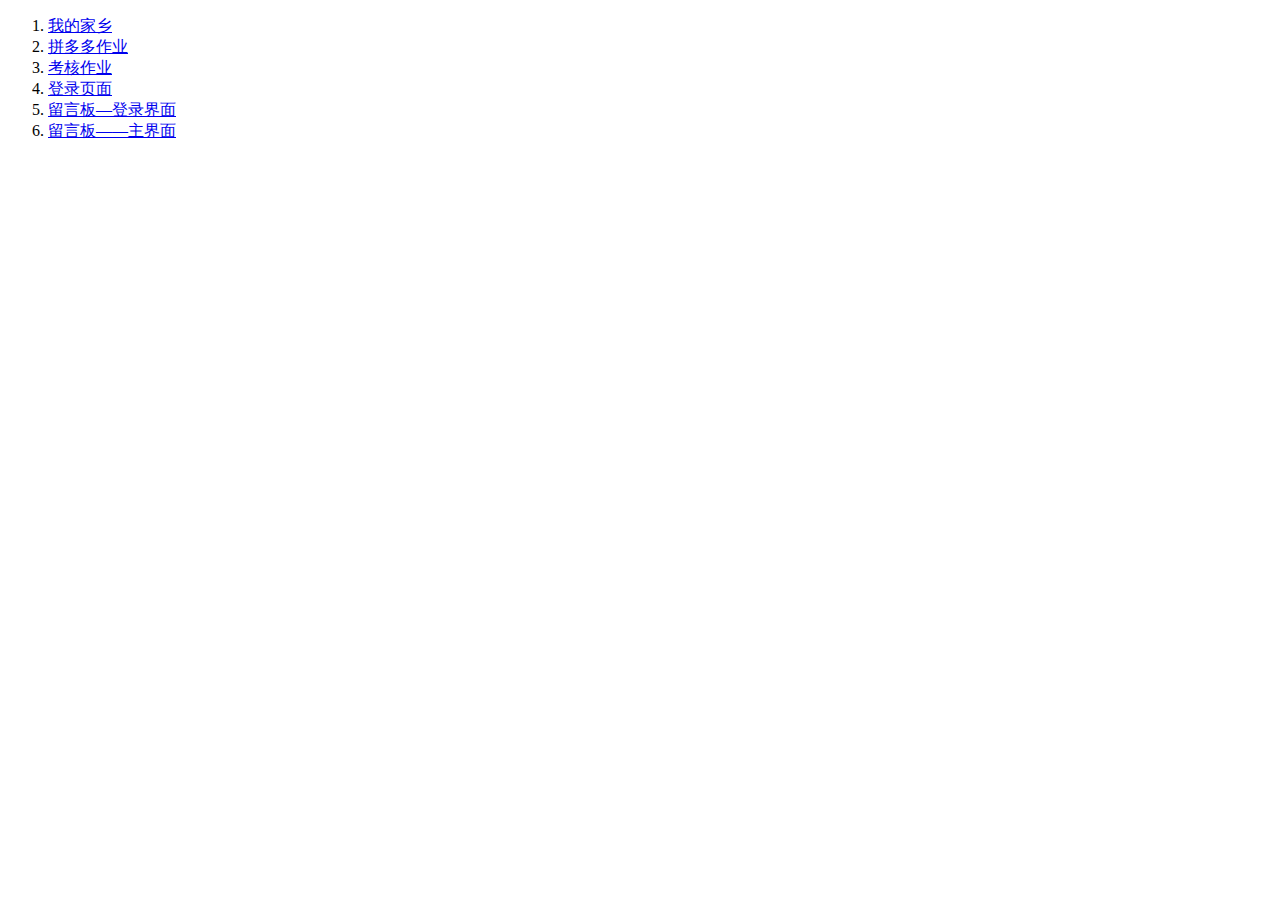
<file: index.html>
<!DOCTYPE html>
<html lang="en">
<head>
    <meta charset="UTF-8">
    <meta http-equiv="X-UA-Compatible" content="IE=edge">
    <meta name="viewport" content="width=device-width, initial-scale=1.0">
    <title>Document</title>
</head>
<body>
    <ol>
        <li><a href="./jiaxiang/cs.html">我的家乡</a></li>
        <li><a href="./pingduoduo/pingduoduo.html">拼多多作业</a></li>
        <li><a href="./kh/kaohe.html">考核作业</a></li>
        <li><a href="./denglu/denglu.html">登录页面</a></li>
        <li><a href="./登陆页面/deng.html">留言板—登录界面</a></li>
        <li><a href="./留言板/liu.html">留言板——主界面</a></li>
    </ol>
</body>
</html>
</file>
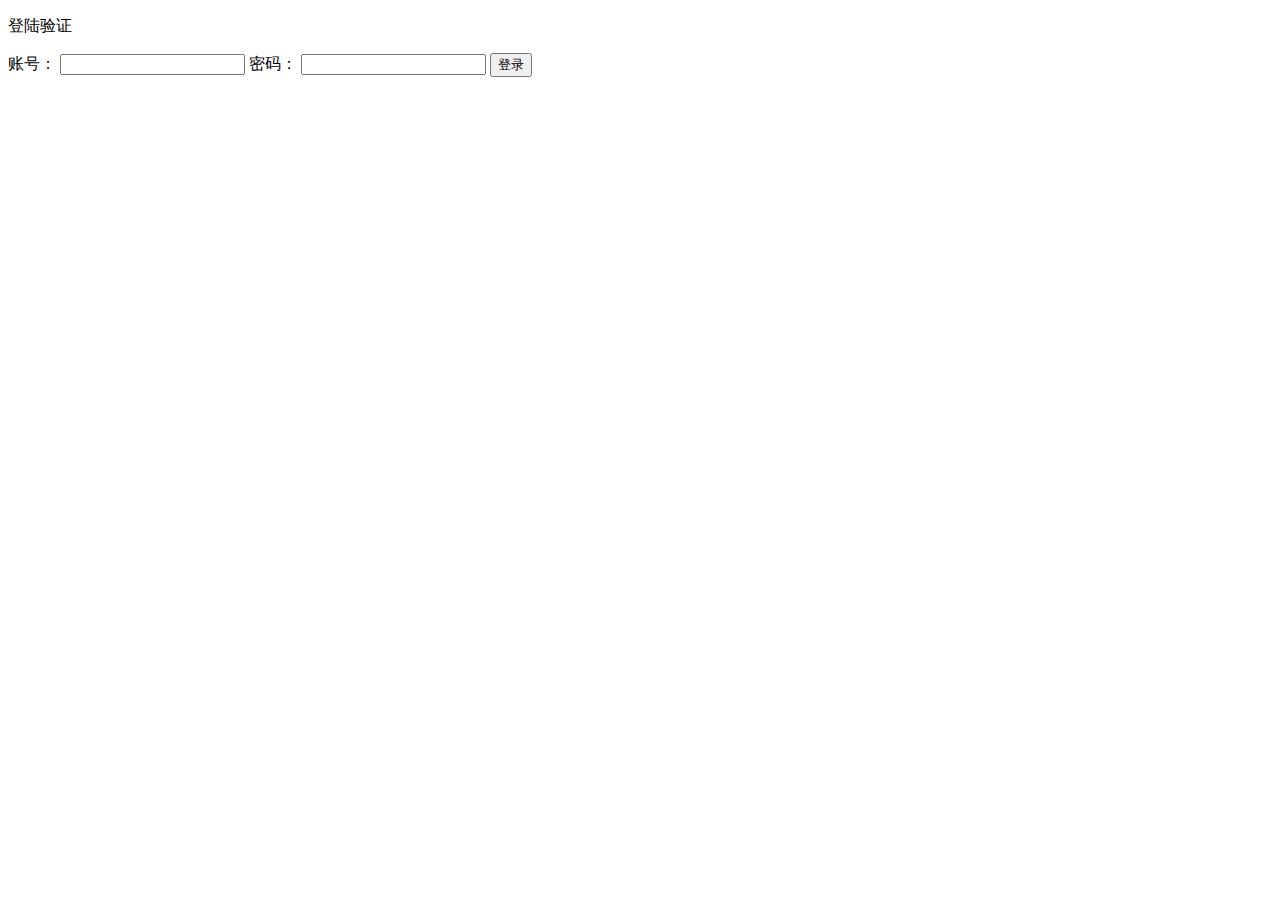
<file: denglu/denglu.html>
<!DOCTYPE html>
<html lang="en">
<head>
     <meta charset="UTF-8">
     <title>Document</title>
</head>
<body>
     <script type="text/javascript">
         function check() {
             if(document.getElementById("username").value=="") {
                 alert("没有输入用户名！");
                 return false;
            } else if(document.getElementById("password").value=="") {
                 alert("没有输入密码！");
                 return false;
            } else if(document.getElementById("password").value=="123"&& document.getElementById("username").value=="root"){
                 alert("欢迎回来");
                 return true;
            }else {
                 alert("账号密码错误")
                 return false;
             }

         }
     </script>
    <p>登陆验证</p>
    账号： <input type="text" id="username">
    密码： <input type="password" id="password" >
     <button input type="submit" onclick="check()">登录</button>
     </form>    
</body>
</html>
</file>
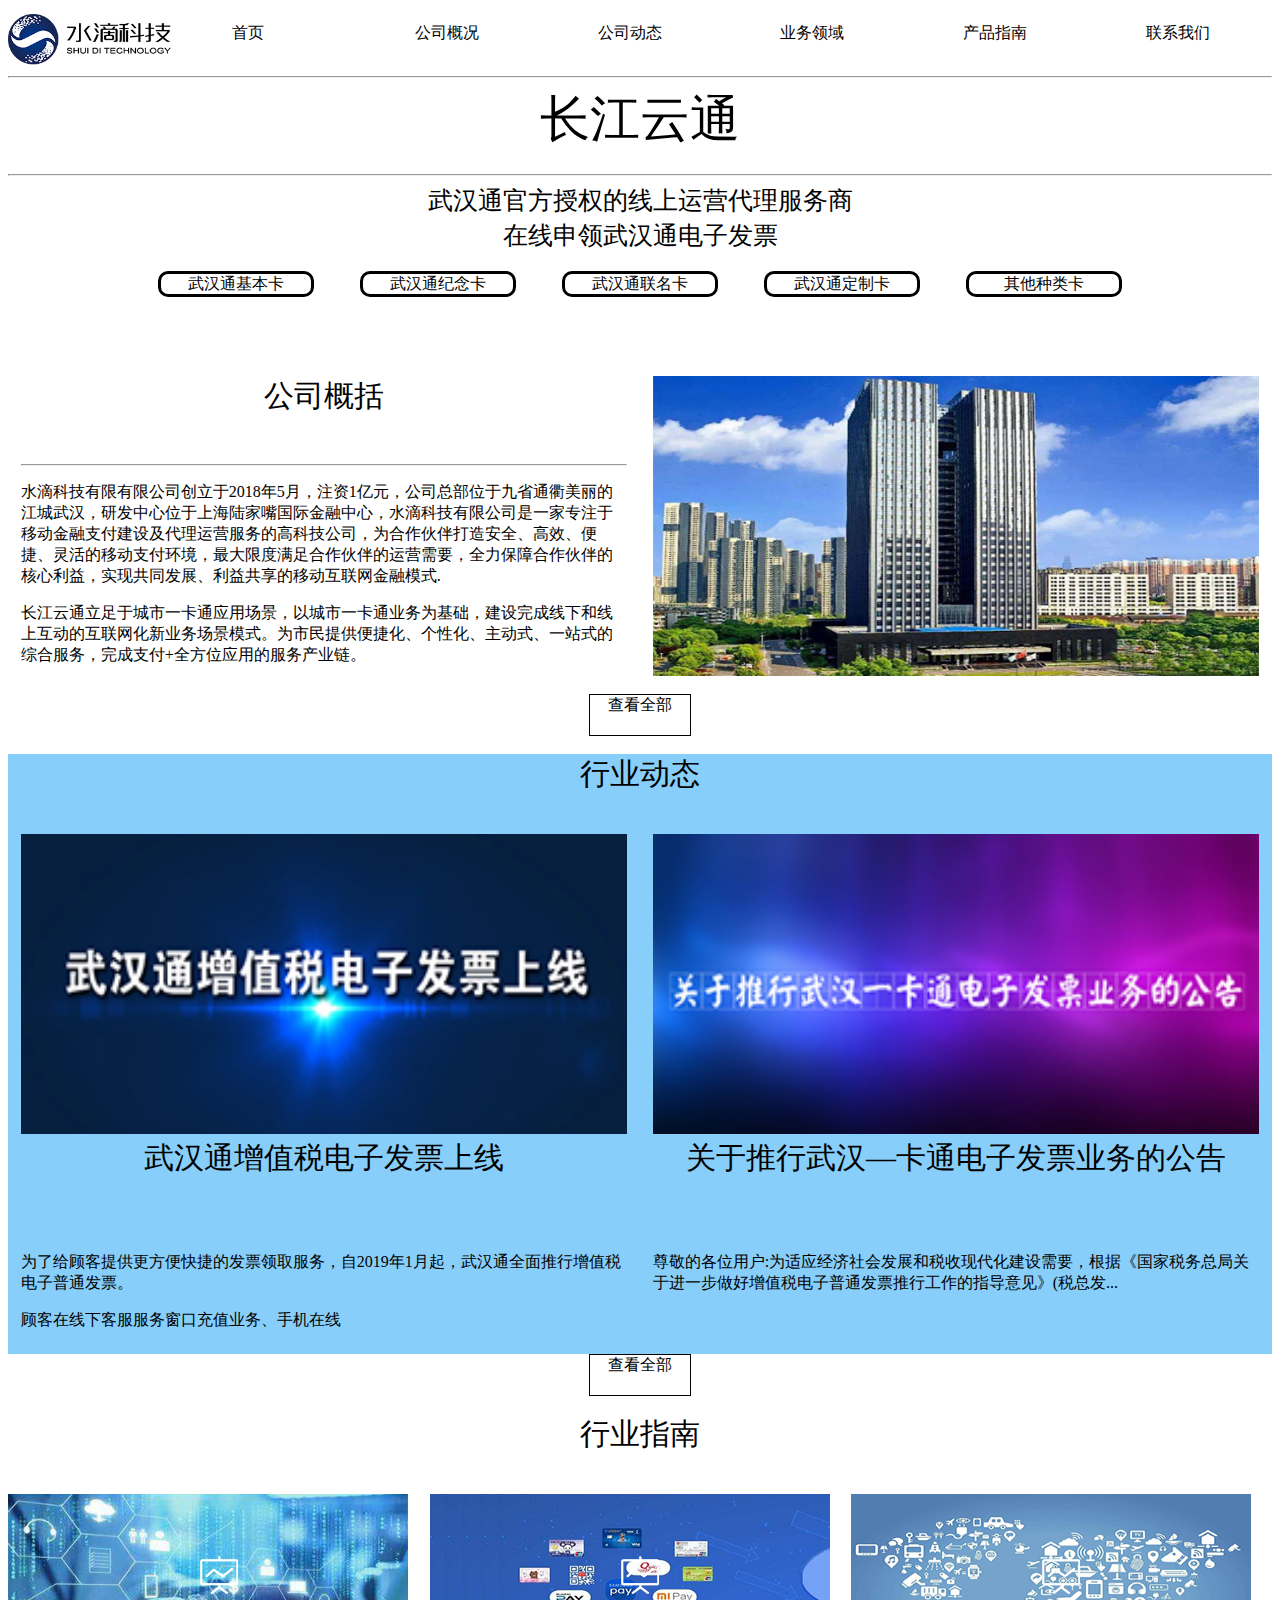
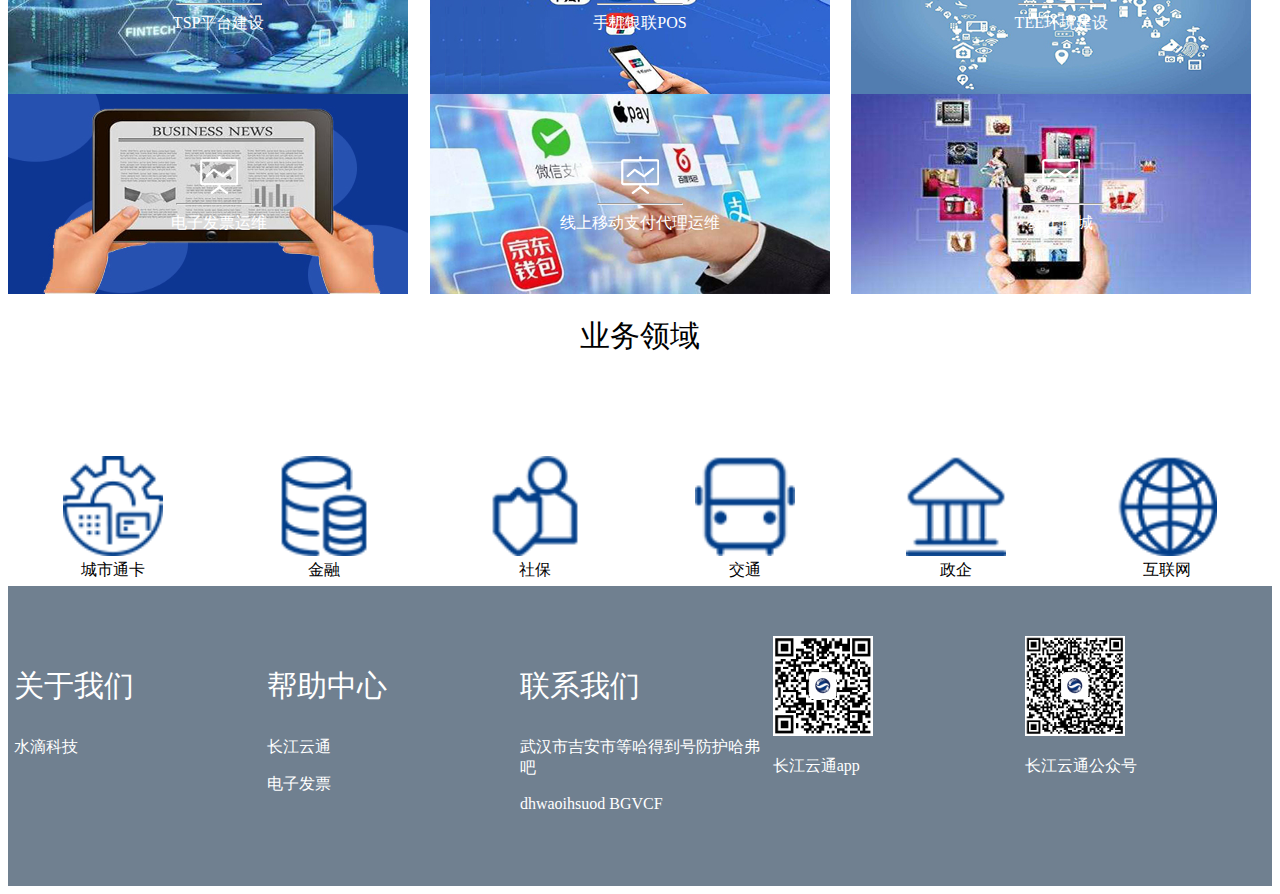
<file: kh/kaohe.html>
<!DOCTYPE html>
<html lang="en">
<head>
    <meta charset="UTF-8">
    <meta http-equiv="X-UA-Compatible" content="IE=edge">
    <meta name="viewport" content="width=device-width, initial-scale=1.0">
    <link rel=stylesheet href="css/style.css">
    <title>Document</title>

</head>
<body>
<div class="head">
    <img src="img/5cbd612e0cab1.jpg">
    <div class="ml">首页
        <div class="c1">
            <p>1111</p>
            <p>2222</p>
        </div>
    </div>
    <div class="ml">公司概况
        <div class="c1">
            <p>3333</p>
            <p>4444</p>
        </div>
    </div>
    <div class="ml">公司动态
        <div class="c1">
            <p>5555</p>
            <p>6666</p>
        </div>
    </div>
    <div class="ml">业务领域
        <div class="c1">
            <p>7777</p>
            <p>8888</p>
        </div>
    </div>
    <div class="ml">产品指南
        <div class="c1">
            <p>9999</p>
            <p>0000</p>
        </div>
    </div>
    <div class="ml">联系我们
        <div class="c1">
            <p>aaaa</p>
            <p>bbbb</p>
        </div>
    </div>
</div>
<div class="container">
    <hr>
    <div class="ti">长江云通</div><hr>
    <div class="item">武汉通官方授权的线上运营代理服务商</div>
    <div class="item">在线申领武汉通电子发票</div>
    <div class="kuang">
        <div class="xk">武汉通基本卡</div>
        <div class="xk">武汉通纪念卡</div>
        <div class="xk">武汉通联名卡</div>
        <div class="xk">武汉通定制卡</div>
        <div class="xk">其他种类卡</div>
    </div>
</div>
<div class="container1">
    <div class="half">
        <div class="ti1">公司概括</div>
        <hr>
        <p>水滴科技有限有限公司创立于2018年5月，注资1亿元，公司总部位于九省通衢美丽的江城武汉，研发中心位于上海陆家嘴国际金融中心，水滴科技有限公司是一家专注于移动金融支付建设及代理运营服务的高科技公司，为合作伙伴打造安全、高效、便捷、灵活的移动支付环境，最大限度满足合作伙伴的运营需要，全力保障合作伙伴的核心利益，实现共同发展、利益共享的移动互联网金融模式.</p>
        <p>长江云通立足于城市一卡通应用场景，以城市一卡通业务为基础，建设完成线下和线上互动的互联网化新业务场景模式。为市民提供便捷化、个性化、主动式、一站式的综合服务，完成支付+全方位应用的服务产业链。</p>
    </div>
    <div class="half">
        <img src="img/5c6e0c1bb59aa.jpg" height="100%"width="100%">
    </div>
</div>
<br>
<div class="quanbu">
    查看全部
</div>
<br>
<div class="container3">
    <div class="ti1">行业动态</div>
    <div class="half">
    <img src="img/5cbd62083d703.jpg" height="300px"width="100%">
        <div class="ti1">武汉通增值税电子发票上线</div><br>
        <p>为了给顾客提供更方便快捷的发票领取服务，自2019年1月起，武汉通全面推行增值税电子普通发票。</p>
        <p>顾客在线下客服服务窗口充值业务、手机在线</p>
    </div>
    <div class="half">
        <img src="img/5cbd6238a6a99.jpg" height="300px"width="100%">
        <div class="ti1"> 关于推行武汉—卡通电子发票业务的公告</div><br>
        <p>尊敬的各位用户:为适应经济社会发展和税收现代化建设需要，根据《国家税务总局关于进一步做好增值税电子普通发票推行工作的指导意见》(税总发...</p>
    </div>
    <br>
</div>
<div class="quanbu">
    查看全部
</div>

<br>
<div class="container2">
    <div class="ti1">行业指南</div>
    <div class="item1">
        
        <div class="tupian1"></div>
        <div class="a">
            <img src="img/ico1.png">
            <hr width="20%">
            TSP平台建设
        </div>
    </div>

    <div class="item1">
        <div class="tupian2"></div>
        <div class="a">
            <img src="img/ico1.png">
        <hr width="20%">
            手机银联POS
        </div>
    </div>

    <div class="item1">
        <div class="tupian3"></div>
        <div class="a">
            <img src="img/ico1.png">
            <hr width="20%">
            TEE环境建设
        </div>
    </div>

    <div class="item1">
        <div class="tupian4"></div>
        <div class="a">
            <img src="img/ico1.png">
            <hr width="20%">电子发票运维
        </div>
    </div>
    <div class="item1">
        <div class="tupian5"></div>
        <div class="a">
            <img src="img/ico1.png">
            <hr width="20%">线上移动支付代理运维
        </div>
    </div>

    <div class="item1">
        <div class="tupian6"></div>
        <div class="a">
            <img src="img/ico1.png">
            <hr width="20%">线上商城
        </div>
    </div>
    
</div>
<br><br><br><br>
<div class="container1">
    <div class="ti1">业务领域</div>
    <div class="img1"><img src="img/ly1-1.png"height="100px"width="100px">城市通卡
    </div>
    <div class="img1">
        <img src="img/ly2-1.png"height="100px"width="100px">金融
    </div>
    <div class="img1"><img src="img/ly3-1.png"height="100px"width="100px">社保
    </div>
    <div class="img1"><img src="img/ly4-1.png"height="100px"width="100px">交通
    </div>
    <div class="img1"><img src="img/ly5-1.png"height="100px"width="100px">政企
    </div>
    <div class="img1"><img src="img/ly6-1.png"height="100px"width="100px">互联网
    </div>
</div>
<div class="container4">
    <div class="item5">
        <p style="font-size: 30px;">关于我们</p>
        <p>水滴科技</p>
    </div>
    <div class="item5">
        <p style="font-size: 30px;">帮助中心</p>
        <p>长江云通</p>
        <p>电子发票</p>
    </div>
    <div class="item5"><p style="font-size: 30px;">联系我们</p>
        <P>武汉市吉安市等哈得到号防护哈弗吧</P>
        <p>dhwaoihsuod BGVCF</p>
    </div>
    <div class="item5"><img src="img/ewm1.png"height="100px"width="100px"><p>长江云通app</p></div>
    <div class="item5"><img src="img/ewm2.png"height="100px"width="100px"><p>长江云通公众号</p></div>
</div>
</body>
</html>
</file>
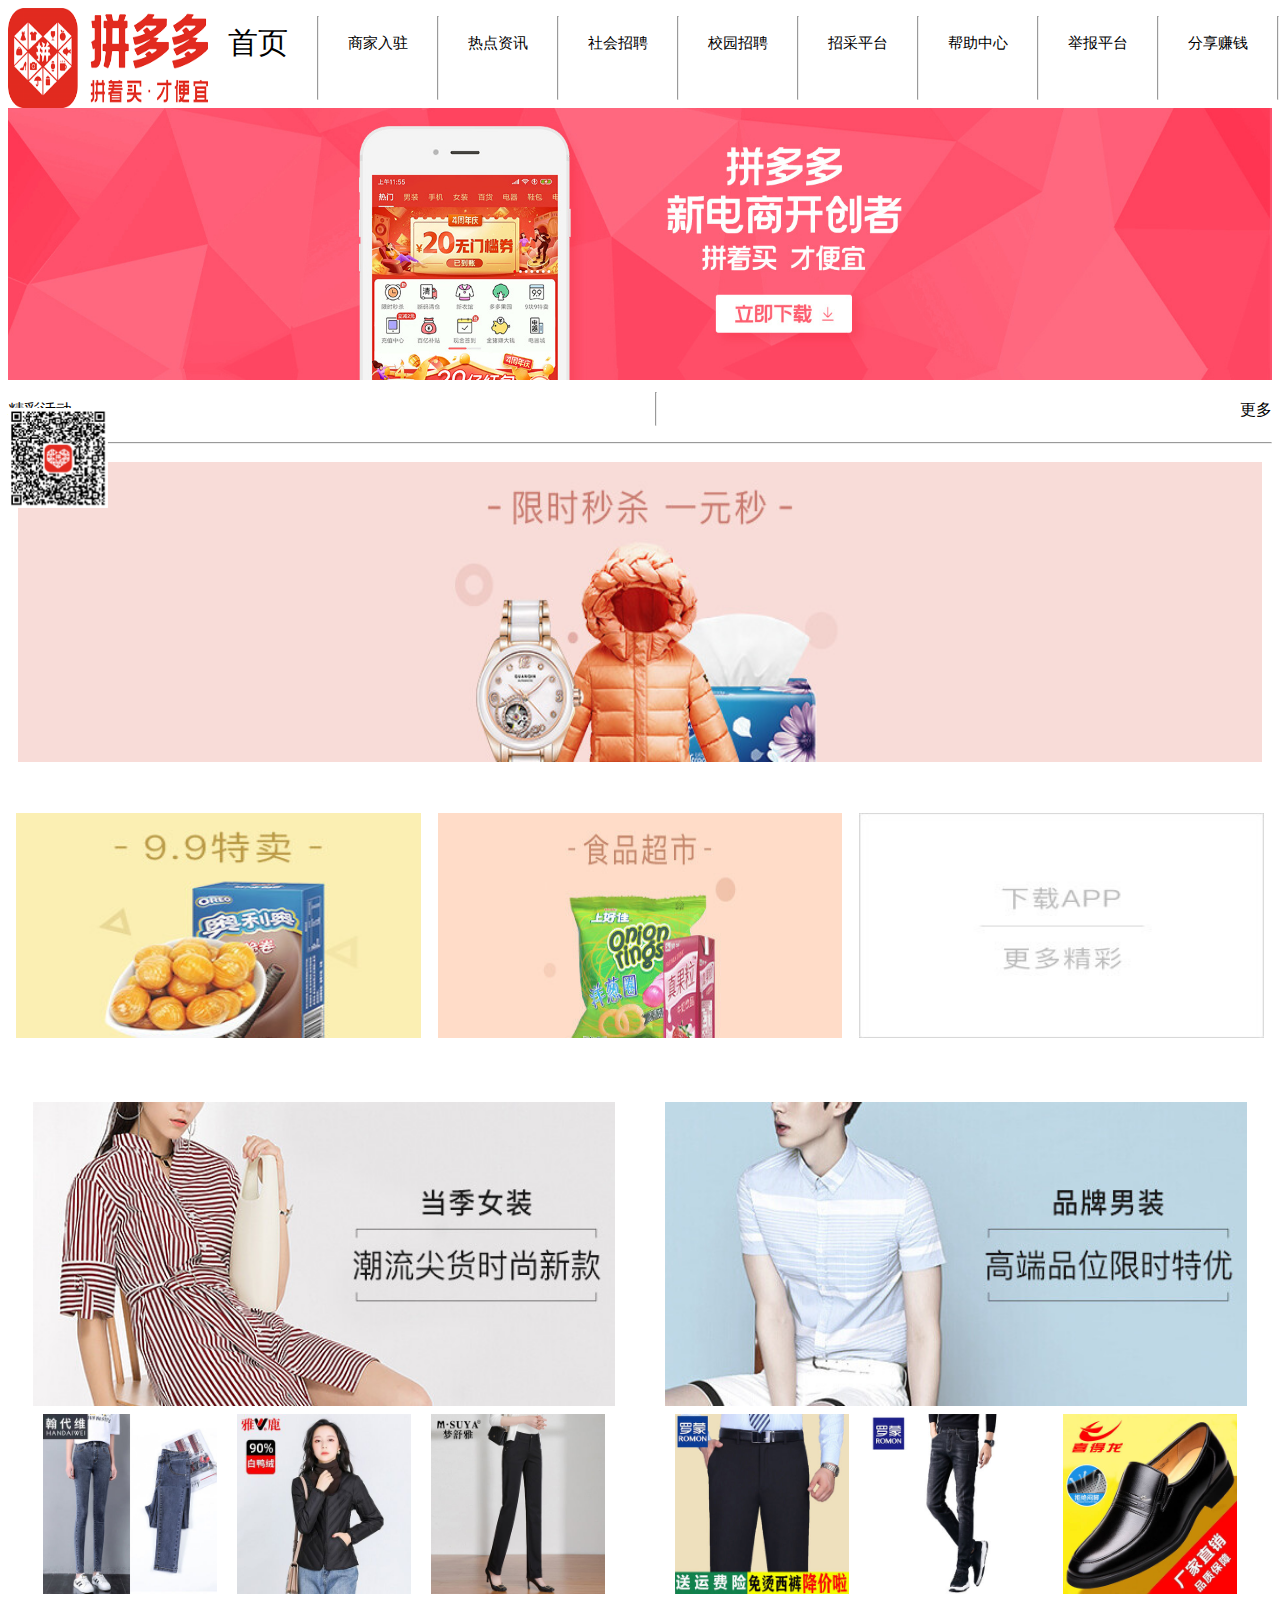
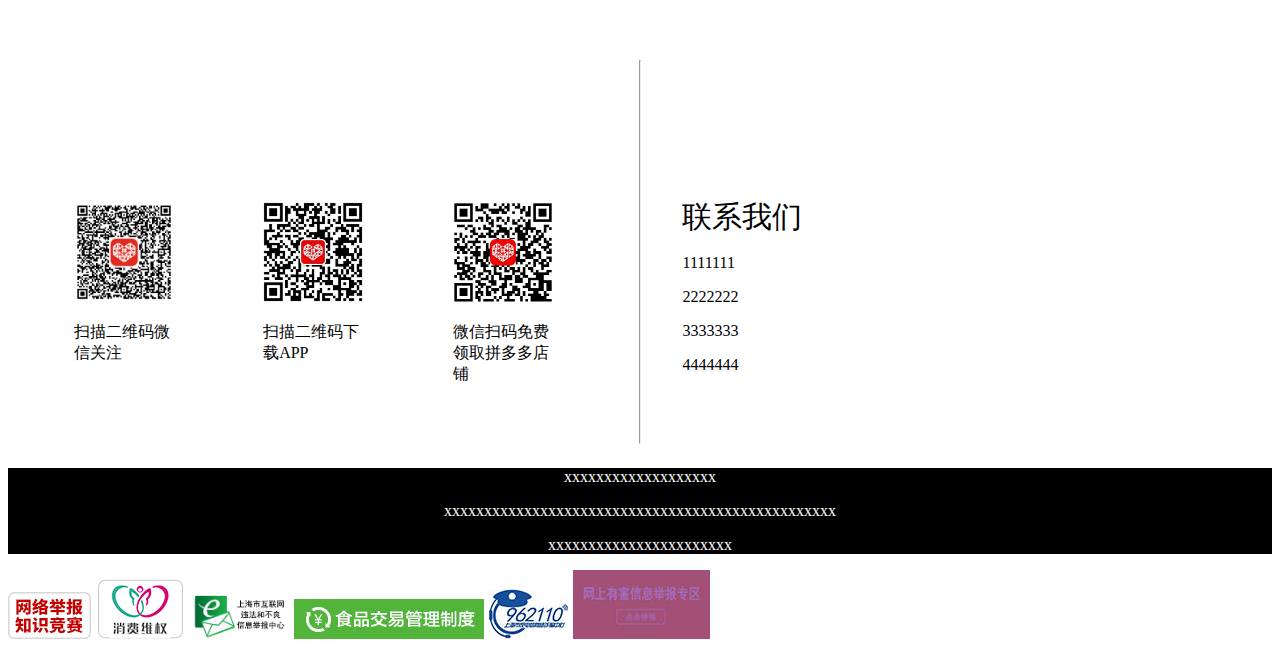
<file: pingduoduo/pingduoduo.html>
<!DOCTYPE html>
<html lang="en">
<head>
    <title>Pingduoduo</title>
    <link rel=stylesheet href="css/style.css">
</head>
 
    </style>
<body>
    <div class ="container">
        <img src="img/1.png"width="200px" height="100px" top="100px"> 
        <div class="item"style="font-size: 30px">首页</div><hr>
        <div class="item">商家入驻</div><hr>
        <div class="item">热点资讯</div><hr>
        <div class="item">社会招聘</div><hr>
        <div class="item">校园招聘</div><hr>
        <div class="item">招采平台</div><hr>
        <div class="item">帮助中心</div><hr>
        <div class="item">举报平台</div><hr>
        <div class="item">分享赚钱</div><hr>
    </div>
    <div class="erweima">
        <img src="img/18.png"width="100px"height="100px"> 
    </div>
    <br><br><br><br>
    <img src="img/2.jpg"width=100% height="300"> 
    <div class = "buchong">    
    <p>精彩活动</p>
    <hr>
    <p>更多</p>
    </div>
    <hr>
<div class="container2">
    <div class="item0">
        <img src="img/3.jpg"width=100% height=100%> 
    </div>

    <div class="item1">
        <img src="img/4.jpg"width=100% height=100%> 
    </div>
    <div class="item1">
        <img src="img/5.jpg"width=100% height=100%> 
    </div>
    <div class="item1">
        <img src="img/6.jpg"width=100% height=100%> 
    </div>
</div>
<div class="container3">
    <div class="item2">
        <img src="img/7.jpg"width=100% > 
        <div class="item3">
            <img src="img/8.jpeg"width=100% height=100%> 
        </div>
        <div class="item3">
            <img src="img/9.jpeg"width=100% height=100%> 
        </div>
        <div class="item3">
            <img src="img/10.jpeg"width=100% height=100%> 
        </div>
    </div>
    <div class="item2">
        <img src="img/11.jpg"width=100%> 
        <div class="item4">
            <img src="img/12.jpeg"width=100% height=100%> 
        </div>
        <div class="item4">
            <img src="img/13.jpeg"width=100% height=100%>
        </div>
        <div class="item4">
            <img src="img/14.jpeg"width=100% height=100%>
        </div>
    </div> 
</div>
<div class="container4">
    <div class="item5">
        <div class="item6">
            <img src="img/15.png"width=100% height=100%>
            <p>扫描二维码微信关注</p>
        </div>
        <div class="item6">
            <img src="img/16.png"width=100% height=100%>
            <p>扫描二维码下载APP</p>
        </div>
        <div class="item6">
            <img src="img/17.png"width=100% height=100%>
            <p>微信扫码免费领取拼多多店铺</p>
        </div>
    </div>
    <hr>
    <div class="item5">
        <div class="item7">
            <div style="font-size:30px;">联系我们</div>
            <p>1111111</p>
            <p>2222222</p>
            <p>3333333</p>
            <p>4444444</p>
        </div>
    </div>


</div>
<div class="container5">
    <p>xxxxxxxxxxxxxxxxxxx</p>
    <p>xxxxxxxxxxxxxxxxxxxxxxxxxxxxxxxxxxxxxxxxxxxxxxxxx</p>
    <p>xxxxxxxxxxxxxxxxxxxxxxx</p>
</div>
    <img src="img/20.png">
    <img src="img/22.png">
    <img src="img/23.png"height="50px">
    <img src="img/19.jpg">
    <img src="img/21.jpg">
    <img src="img/24.jpg">
</body>
</html>
</file>
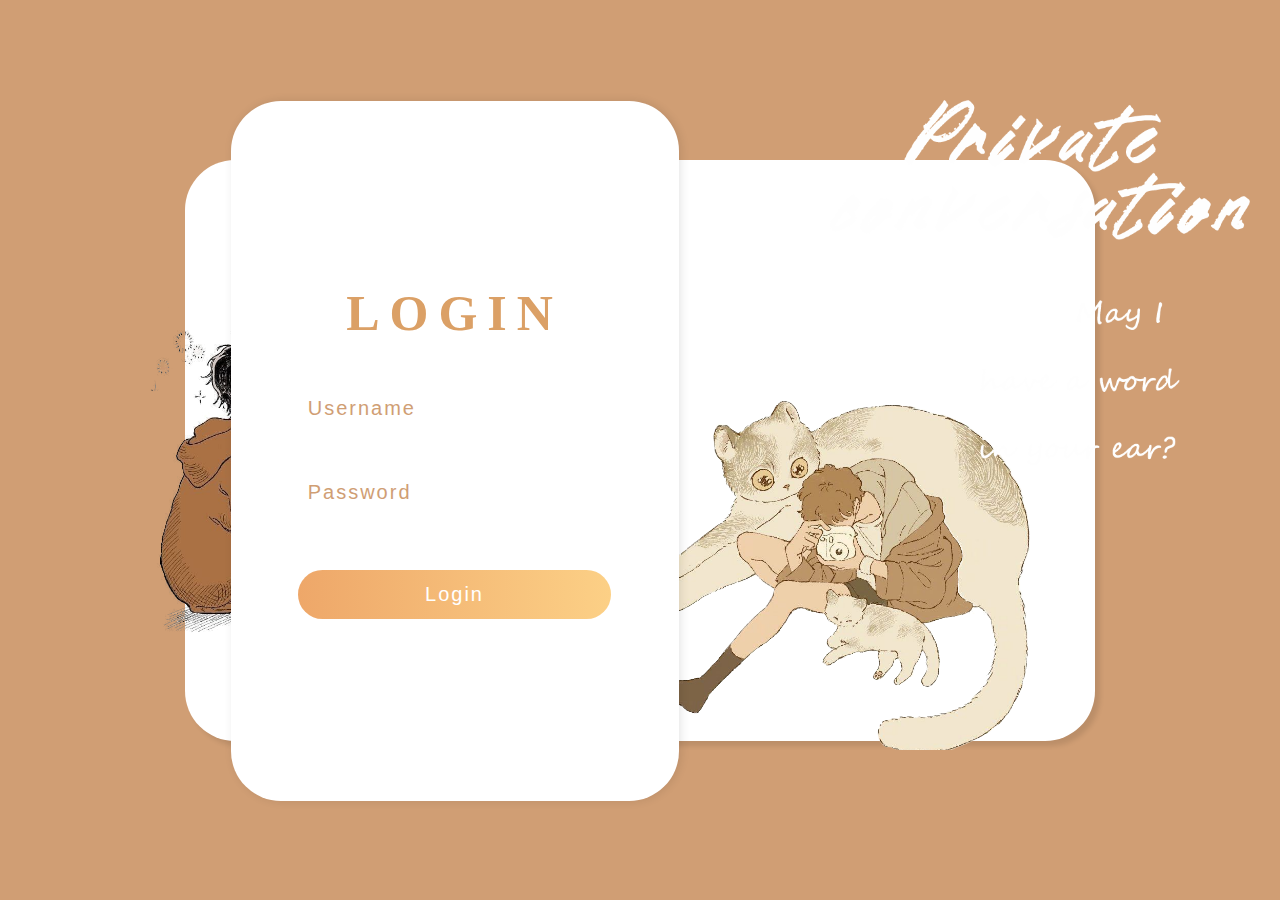
<file: 登陆页面/deng.html>
<!DOCTYPE html>
<html>

<head>
    <meta http-equiv="content-type" content="text/html; charset=utf-8">
    <meta name="viewport" content="width=device-width,initial-scale=1,maximum-scale=1,user-scalable=no">

    <title>登陆注册</title>
    <link rel="stylesheet" href="81.css">
</head>

<body>
    <div class="img-left1">
        <img src="img/图层 1.png" width="400px" height="400px";>
    </div>
    <div class="container">
        
        <div class="form-box">
            <!-- 注册 -->
            <div class="register-box hidden">
                <h1>Sign up</h1>
                <input type="text" placeholder="Username">
                <input type="password" placeholder="Password">
                <button style="font-size: 20px;">Sign up</button>
            </div>
            <!-- 登录 -->
            <div class="login-box">
                <h1>login</h1>
                <input type="text" placeholder="Username">
                <input type="password" placeholder="Password">
                <button style="font-size: 20px;">Login</button>
            </div>
        </div>
        <div class="con-box left">
            <button id="login" >去登录</button>
        </div>
        <div class="con-box right">
            <button id="register">去注册</button>
        </div>
    </div>
        <div class="img0">
            <img src="img/Private  conversation.png"height="140px" width="420px">
        </div>
        <div class="img1">
            <img src="img/May I  have a word in your ear_.png"heigh="140px" width="200px">
        </div>
        <div class="img2">
            <img src="img/人.png"height="350px" width="400px">
        </div>
    <script>
        // 要操作到的元素
        let login=document.getElementById('login');
        let register=document.getElementById('register');
        let form_box=document.getElementsByClassName('form-box')[0];
        let register_box=document.getElementsByClassName('register-box')[0];
        let login_box=document.getElementsByClassName('login-box')[0];
        // 去注册按钮点击事件
        register.addEventListener('click',()=>{
            form_box.style.transform='translateX(80%)';
            login_box.classList.add('hidden');
            register_box.classList.remove('hidden');
        })
        // 去登录按钮点击事件
        login.addEventListener('click',()=>{
            form_box.style.transform='translateX(0%)';
            register_box.classList.add('hidden');
            login_box.classList.remove('hidden');
        })
    </script>
</body>

</html>
</file>
<file: kh/css/style.css>
.head{
    width: 100%;
    height: 60px;
    display: flex;
    flex-direction: row;
}
.ml{
    width: 70px;
    height: 30px;
    margin: auto;
}
.container{
    width: 100%;
    height: 300px;
    border:5px  ;
    
}
.ti{
    width: 100%;
    height: 80px;
    border: 5px ;
    margin: auto;
    font-size: 50px;
    text-align: center;
}
.ti1{
    width: 100%;
    height: 80px;
    border: 5px ;
    margin: auto;
    font-size: 30px;
    text-align: center;
    z-index: 2;
}
.item{
    width: 100%;
    height: 35px;
    border: 5px ;
    margin: auto;
    font-size: 25px;
    text-align: center;
}
.container1{
    width: 100%;
    height: 300px;
    display: flex;
    flex-direction: row;
    margin: auto;
    flex-wrap: wrap;
}
.container3{
    width: 100%;
    height: 600px;
    display: flex;
    flex-direction: row ;
    margin: auto;
    background-color: lightskyblue;
    flex-wrap:wrap;
}
.half{
    width: 48%;
    height: 100%;
    margin: auto;
}
.quanbu{
    width: 100px;
    height: 40px;
    margin: auto;
    border: 1px solid ;
    text-align: center;
}
.ti1{
    font-size: 30px;
}
.kuang{
    width: 80%;
    height: 40px;
    border:5px ;
    margin: 10px auto;
    display: flex;
    flex-direction: row;
}
.xk{
    width: 150px;
    height: 20px;
    border: solid;
    margin: auto;
    text-align: center;
    border-radius:10px;
}
.container2{
    width: 100%;
    height: 400px;
    border:5px ; 
    display: flex;
    flex-direction: row;
    flex-wrap: wrap; 
}
.item1{
    margin:0 auto;
    padding: 0;
    width: 33.3%;
    height: 50%;
    border: 0 ;
}
.img1{
    margin: auto;
    width: 100px;
    height: 100px;
    text-align: center;
}
.container4{
    width: 100%;
    height: 300px;
    display: flex;
    flex-direction: row;
    margin: auto;
    flex-wrap: wrap;
    background-color: slategray;
}
.item5{
    margin: auto;
    width: 19%;
    height: 200px;
    color: white;
}
.ml {
    position: relative;
    display: inline-block;
  }
  .c1{
    display: none;
    position: absolute;
    background-color: #f9f9f9;
    min-width: 160px;
    box-shadow: 0px 8px 16px 0px rgba(0,0,0,0.2);
    padding: 12px 16px;
  }
  .ml:hover .c1 {
    display: block;
  }
  .tupian1{
    height:300px;
    width:100%;
    background: url('../img/5cbd61d1f3929.jpg');
    background-size:400px 200px;
    z-index: -1;
    position: absolute;
    background-repeat: no-repeat;
    
}
  .a{
      height: 100%;
      width: 100%;
      display: flex;
      flex-direction: column;
      text-align:center;
      align-items: center;
      justify-content: center;
      z-index: 99;
      position: relative;
      color: white;
      flex-wrap: wrap;

  }
  .tupian2{
    height:300px;
    width:100%;
    background: url('../img/5cbd616edd227.jpg');
    background-size:400px 200px;
    z-index: -1;
    position: absolute;
    background-repeat:no-repeat
}
.tupian3{
    height:300px;
    width:100%;
    background: url('../img/5cbd61c12b848.jpg');
    background-size:400px 200px;
    z-index: -1;
    position: absolute;
    background-repeat:no-repeat
}
.tupian4{
    height:300px;
    width:100%;
    background: url('../img/5cbd61b13f7e9.jpg');
    background-size:400px 200px;
    z-index: -1;
    position: absolute;
    background-repeat:no-repeat
}
.tupian5{
    height:300px;
    width:100%;
    background: url('../img/5cbd618b6f782.jpg' );
    background-size:400px 200px;
    z-index: -1;
    position: absolute;
    background-repeat:no-repeat
}
.tupian6{
    height:300px;
    width:100%;
    background: url('../img/5cbd617ba582e.jpg');
    background-size:400px 200px;
    z-index: -1;
    position: absolute;
    background-repeat:no-repeat
}
</file>
<file: pingduoduo/css/style.css>
body{
    background-color:white;
}



.container{
     margin: 0px;
    height: 100px;
    width: 100%;
    background-color:white;
    border: 5px ;
    display: flex;
    flex-direction: row;
    position: fixed;
}
.erweima{
    position: fixed;height:100px;width: 100px;float:left;margin-top: 400px;
    float:left;
}
.item{
border:5px ;
margin: 0px;
height: 100px;
width: 100px;
font-size: 15px;
text-align: center;
line-height: 70px
}

.container2{
    height:600px;
    width: 100%;
    border: 5px ;
    display: flex;
    flex-direction: row;
    flex-wrap: wrap;
}
.item0{
    height: 300px;
    width: 100%;
    border: 5px ;
    margin: 10px;
}
.item1{
    height: 225px;
    width: 32%;
    margin: auto;
    border: 5px ;
}
.item2{
    height:500px;
    width: 46%;
    margin: auto;
    border: 5px ; 
    display: flex;
    flex-direction: row;
    flex-wrap: wrap;
}
.container3{
    height:600px;
    width: 100%;
    border: 5px ;
    display: flex;
    flex-direction: row;
    flex-wrap: wrap;
}
.item3{
    height:180px;
    width: 30%;
    margin: auto;
}
.item4{
    height:180px;
    width: 30%;
    margin: auto;
}
.container4{
    height:400px;
    width: 100%;
    border: 5px ;
    display: flex;
    flex-direction: row;
    flex-wrap: wrap;
}
.item5{
    height: 150px;
    width: 45%;
    margin: auto;
    display: flex;
    flex-direction: row;

}
.item6{
    height: 100px;
    width: 100px;
    margin: auto;
}
.item7{
    margin-top: 20px;
}
.buchong{
    height:50px;
    width: 100%;
    display: flex;
    flex-direction: row;
}
.container5{
    background-color: black;
    color: white;
    text-align:center;
}
</file>
<file: 登陆页面/81.css>
*{
    /* 初始化 */
    margin: 0;
    padding: 0;
}
body{
    /* 100%窗口高度 */
    height: 100vh;
    /* 弹性布局 水平+垂直居中 */
    display: flex;
    justify-content: center;
    align-items: center;
    /* 渐变背景 */
    background: #d09e74;
}
.container{
    background-color: #fff;
    width: 910px;
    height: 581px;
    border-radius: 50px;
    /* 阴影 */
    box-shadow: 5px 5px 5px rgba(0,0,0,0.1);
    /* 相对定位 */
    position: relative;
}
.img-left1{
    position: absolute;
    left: 150px;
    z-index: 1;
}
.img0{
    position: absolute;
    z-index: 3;
    top: 100px;
    right: 30px;
}
.img1{
    position: absolute;
    z-index: 2;
    top: 300px;
    right: 100px;
}
.img2{
    position:absolute;
    z-index: 1;
    top: 400px;
    right: 250px;
}
.form-box{
    /* 绝对定位 */
    margin: auto;
    position: absolute;
    top: -10%;
    left: 5%;
    background-color: #fff;
    width: 448px;
    height: 700px;
    border-radius: 50px;
    box-shadow: 2px 0 10px rgba(0,0,0,0.1);
    display: flex;
    justify-content: center;
    align-items: center;
    z-index: 2;
    /* 动画过渡 加速后减速 */
    transition: 0.5s ease-in-out;
}
.register-box,.login-box{
    /* 弹性布局 垂直排列 */
    display: flex;
    flex-direction: column;
    align-items: center;
    width: 100%;
}
.hidden{
    display: none;
    transition: 0.5s;
}
h1{
    text-align: center;
    margin-bottom: 25px;
    /* 大写 */
    text-transform: uppercase;
    color: #DBA066;
    /* 字间距 */
    font-size: 50PX;
    letter-spacing: 10px;
    top: 20px;
}
input{
    background-color: transparent;
    width: 70%;
    color: #d09e74;
    border: none;
    /* 下边框样式 */
    border-bottom: 1px solid rgba(255,255,255,0.4);
    padding: 10px 0;
    text-indent: 10px;
    margin: 20px 0;
    font-size: 20px;
    letter-spacing: 2px;
}
input::placeholder{
    color: #d09e74;
}
input:focus{
    color: #d09e74;
    outline: none;
    border-bottom: 1px solid #d09e74;
    transition: 0.5s;
}
input:focus::placeholder{
    opacity: 0;
}
.form-box button{
    width: 70%;
    margin-top: 35px;
    background-image: linear-gradient(to right, #eea769, #fcd086);
    outline: none;
    border-radius: 50px;
    padding: 13px;
    color: #fff;
    letter-spacing: 2px;
    border: none;
    cursor: pointer;
}
.con-box{
    width: 50%;
    /* 弹性布局 垂直排列 居中 */
    display: flex;
    flex-direction: column;
    justify-content: center;
    align-items: center;
    /* 绝对定位 居中 */
    position: absolute;
    top: 50%;
    transform: translateY(-50%);
}
.con-box.left{
    left: -1%;
}
.con-box.right{
    right: -5%;
}
.con-box h2{
    color: #8e9aaf;
    font-size: 25px;
    font-weight: bold;
    letter-spacing: 3px;
    text-align: center;
    margin-bottom: 4px;
}
.con-box p{
    font-size: 12px;
    letter-spacing: 2px;
    color: #8e9aaf;
    text-align: center;
}


.con-box button{
    height: 10%;
    margin-top: 3%;
    background-color: #fff;
    color: #d09e74;
    border: 1px solid #d09e74;
    padding: 6px 10px;
    border-radius: 5px;
    letter-spacing: 1px;
    outline: none;
    cursor: pointer;
}
.con-box button:hover{
    background-color: #d09e74;
    color: #fff;
}
</file>
